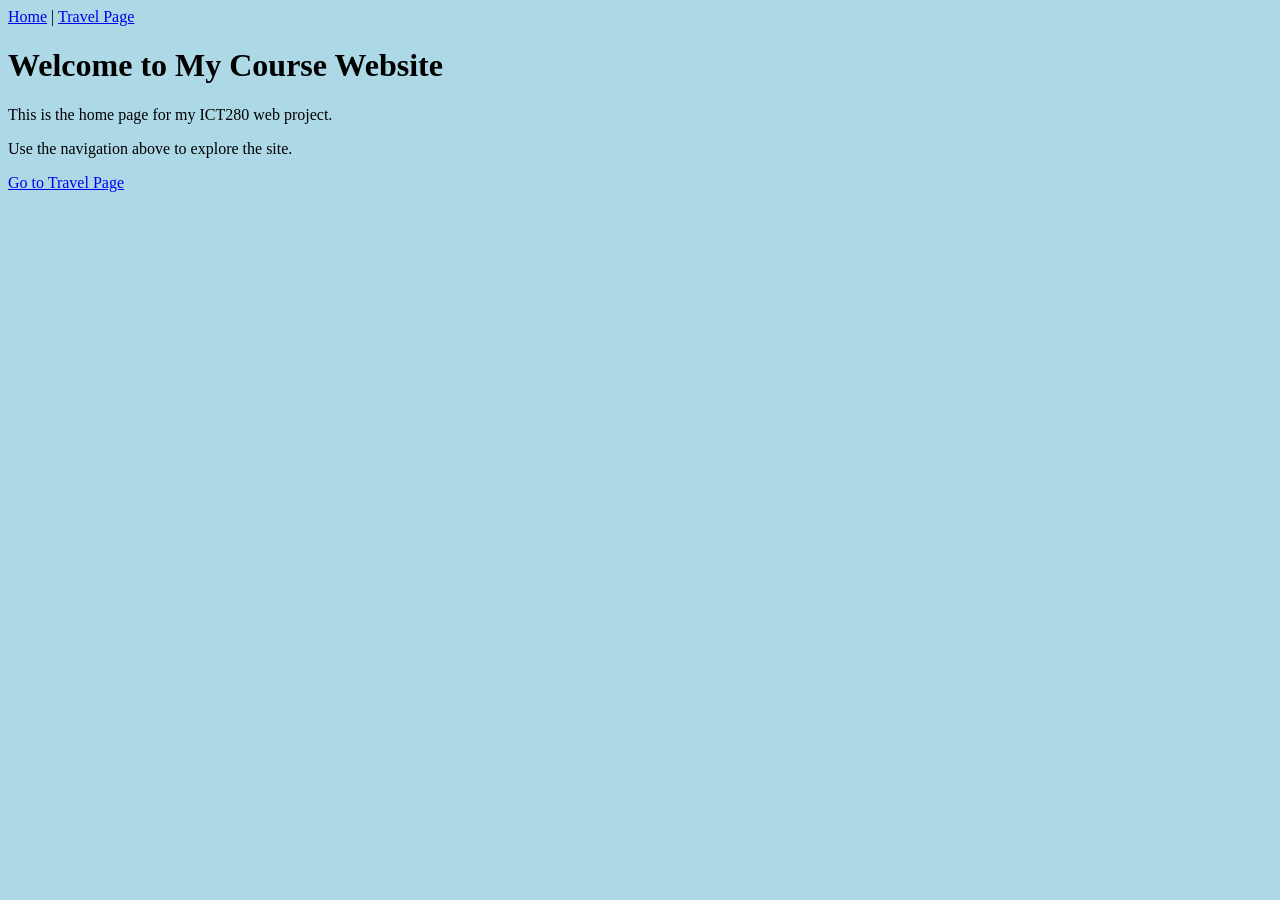
<file: Index.html>
<!DOCTYPE html>
<html lang="en">
  <head>
    <meta charset="UTF-8">
    <title>ICT280 Home</title>
  </head>
  <body bgcolor="lightblue">

    <nav>
      <a href="index.html">Home</a> |
      <a href="html/project2.html">Travel Page</a>
    </nav>

    <h1>Welcome to My Course Website</h1>
    <p>This is the home page for my ICT280 web project.</p>
    <p>Use the navigation above to explore the site.</p>

    <a href="html/project2.html">Go to Travel Page</a>

  </body>
</html>
</file>
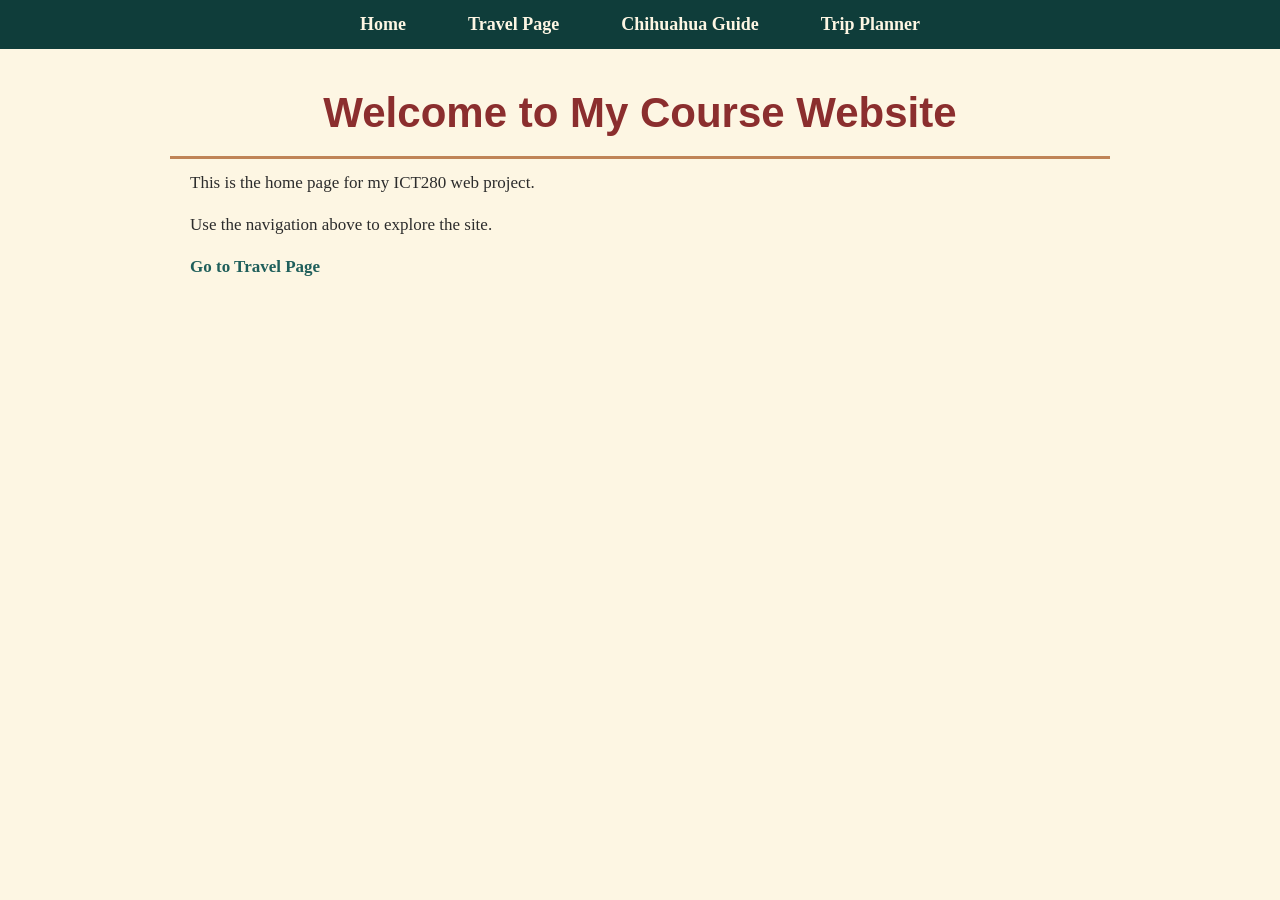
<file: index.html>
<!DOCTYPE html>
<html lang="en">
  <head>
    <meta charset="UTF-8">
    <title>ICT280 Home</title>
    <link rel="stylesheet" href="css/styles.css">
  </head>
  <body>
<nav>
    <ul class="navbar">
        <li><a href="index.html">Home</a></li>
        <li><a href="html/project2.html">Travel Page</a></li>
        <li><a href="html/project3.html">Chihuahua Guide</a></li>
        <li><a href="project4/project4.html">Trip Planner</a></li>
    </ul>
</nav>


    <h1>Welcome to My Course Website</h1>
    <p>This is the home page for my ICT280 web project.</p>
    <p>Use the navigation above to explore the site.</p>

    <p><a href="html/project2.html">Go to Travel Page</a></p>

  </body>
</html>
</file>
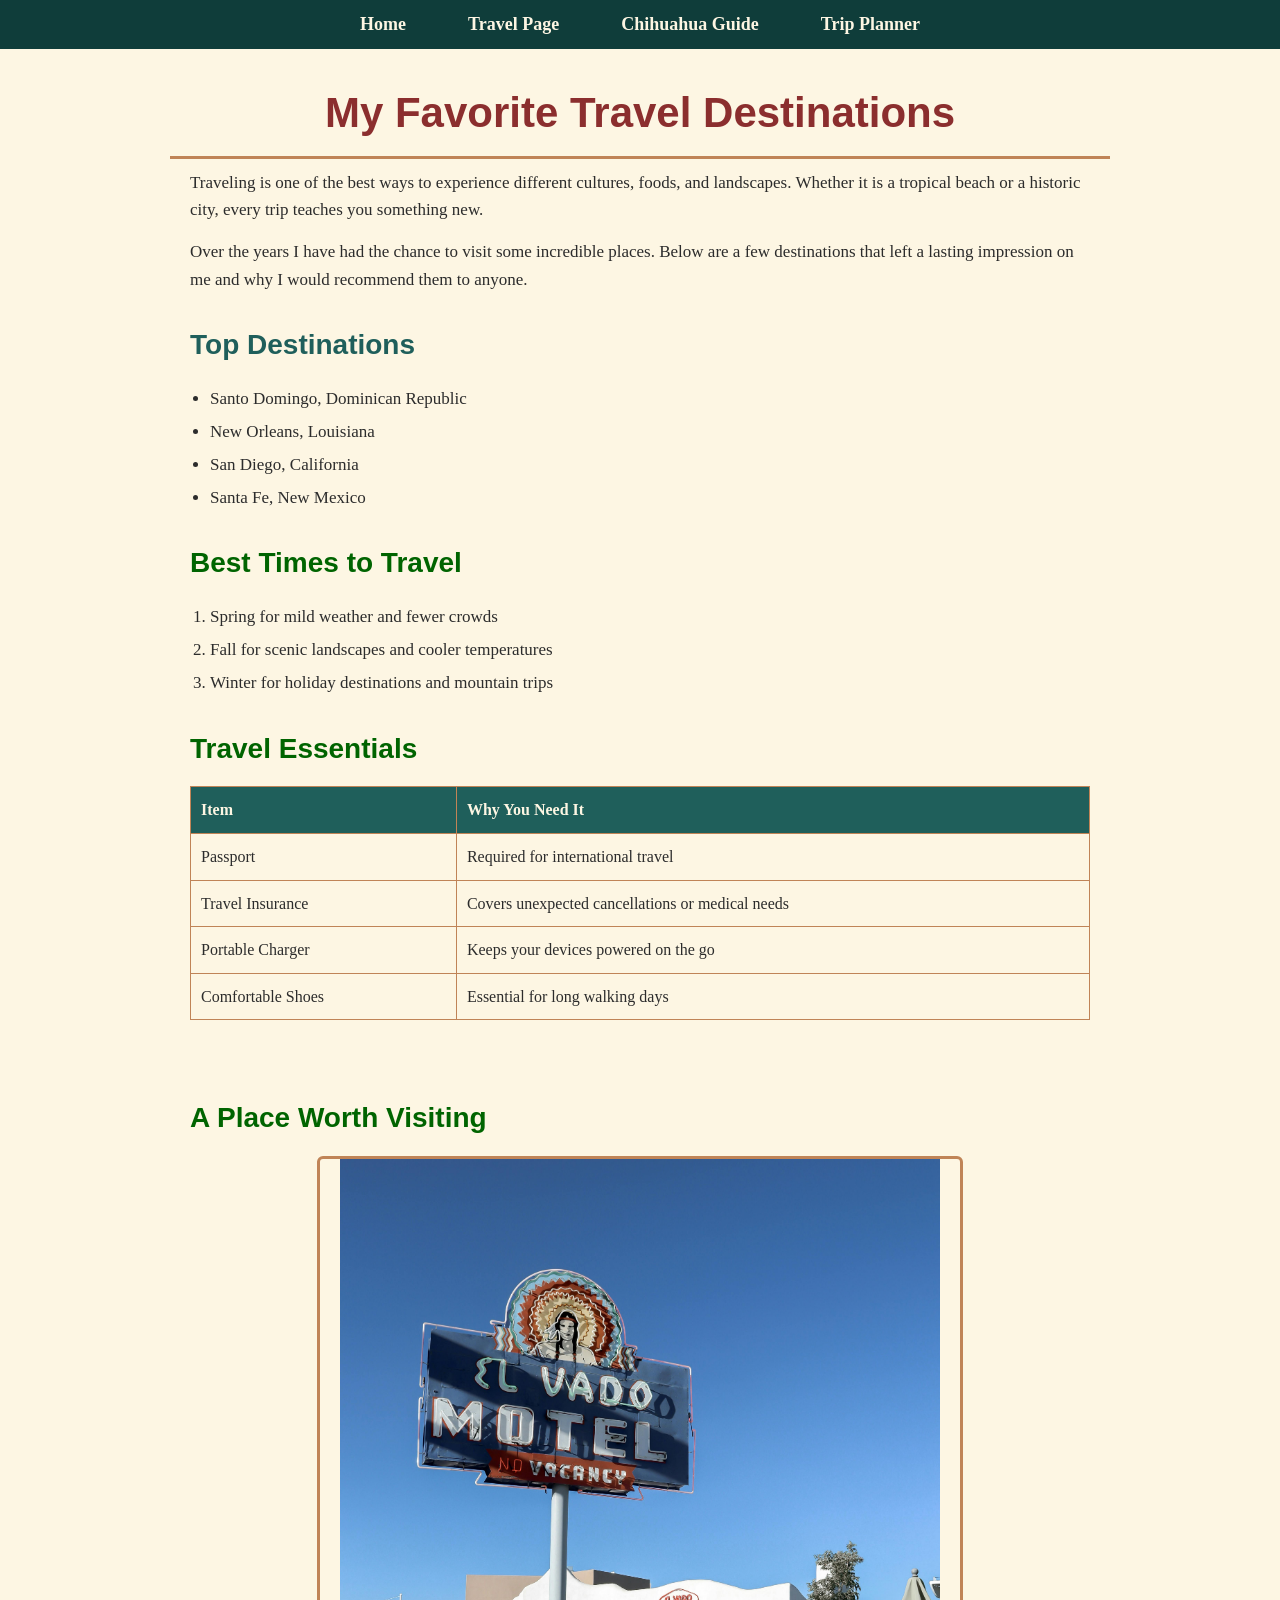
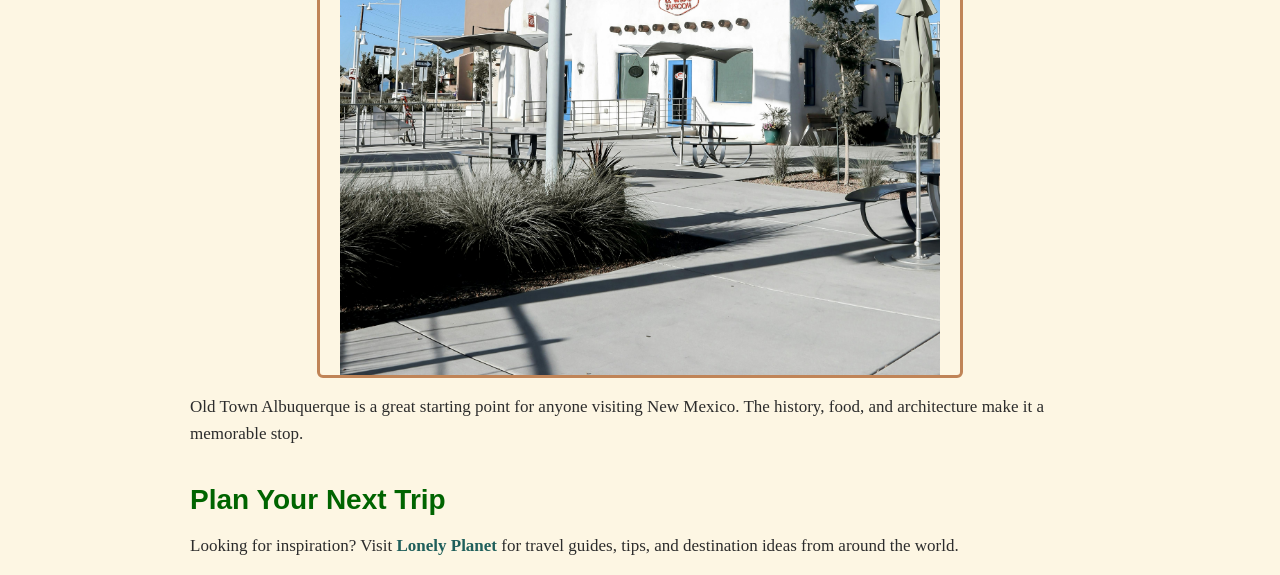
<file: html/project2.html>
<!DOCTYPE html>
<html lang="en">
  <head>
    <meta charset="UTF-8">
    <title>My Travel Page</title>
    <link rel="stylesheet" href="../css/styles.css">
  </head>
  <body>
<nav>
    <ul class="navbar">
        <li><a href="../index.html">Home</a></li>
        <li><a href="project2.html">Travel Page</a></li>
        <li><a href="project3.html">Chihuahua Guide</a></li>
        <li><a href="../project4/project4.html">Trip Planner</a></li>
    </ul>
</nav>

    <h1>My Favorite Travel Destinations</h1>

    <p>Traveling is one of the best ways to experience different cultures, foods, and landscapes.
    Whether it is a tropical beach or a historic city, every trip teaches you something new.</p>

    <p>Over the years I have had the chance to visit some incredible places. Below are a few
    destinations that left a lasting impression on me and why I would recommend them to anyone.</p>

    <h2>Top Destinations</h2>
    <ul>
      <li>Santo Domingo, Dominican Republic</li>
      <li>New Orleans, Louisiana</li>
      <li>San Diego, California</li>
      <li>Santa Fe, New Mexico</li>
    </ul>

    <h2 style="color:darkgreen;">Best Times to Travel</h2>
    <ol>
      <li>Spring for mild weather and fewer crowds</li>
      <li>Fall for scenic landscapes and cooler temperatures</li>
      <li>Winter for holiday destinations and mountain trips</li>
    </ol>

    <h2 style="color:darkgreen;">Travel Essentials</h2>
    <table>
      <tr>
        <th>Item</th>
        <th>Why You Need It</th>
      </tr>
      <tr>
        <td>Passport</td>
        <td>Required for international travel</td>
      </tr>
      <tr>
        <td>Travel Insurance</td>
        <td>Covers unexpected cancellations or medical needs</td>
      </tr>
      <tr>
        <td>Portable Charger</td>
        <td>Keeps your devices powered on the go</td>
      </tr>
      <tr>
        <td>Comfortable Shoes</td>
        <td>Essential for long walking days</td>
      </tr>
    </table>

    <br>

    <h2 style="color:darkgreen;">A Place Worth Visiting</h2>
    <img src="../images/travel.jpg"
         alt="A scenic travel destination worth visiting"
         width="500">

    <p>Old Town Albuquerque is a great starting point for anyone visiting New Mexico.
    The history, food, and architecture make it a memorable stop.</p>

    <h2 style="color:darkgreen;">Plan Your Next Trip</h2>
    <p>Looking for inspiration? Visit
      <a href="https://www.lonelyplanet.com" target="_blank">Lonely Planet</a>
      for travel guides, tips, and destination ideas from around the world.
    </p>

  </body>
</html>
</file>
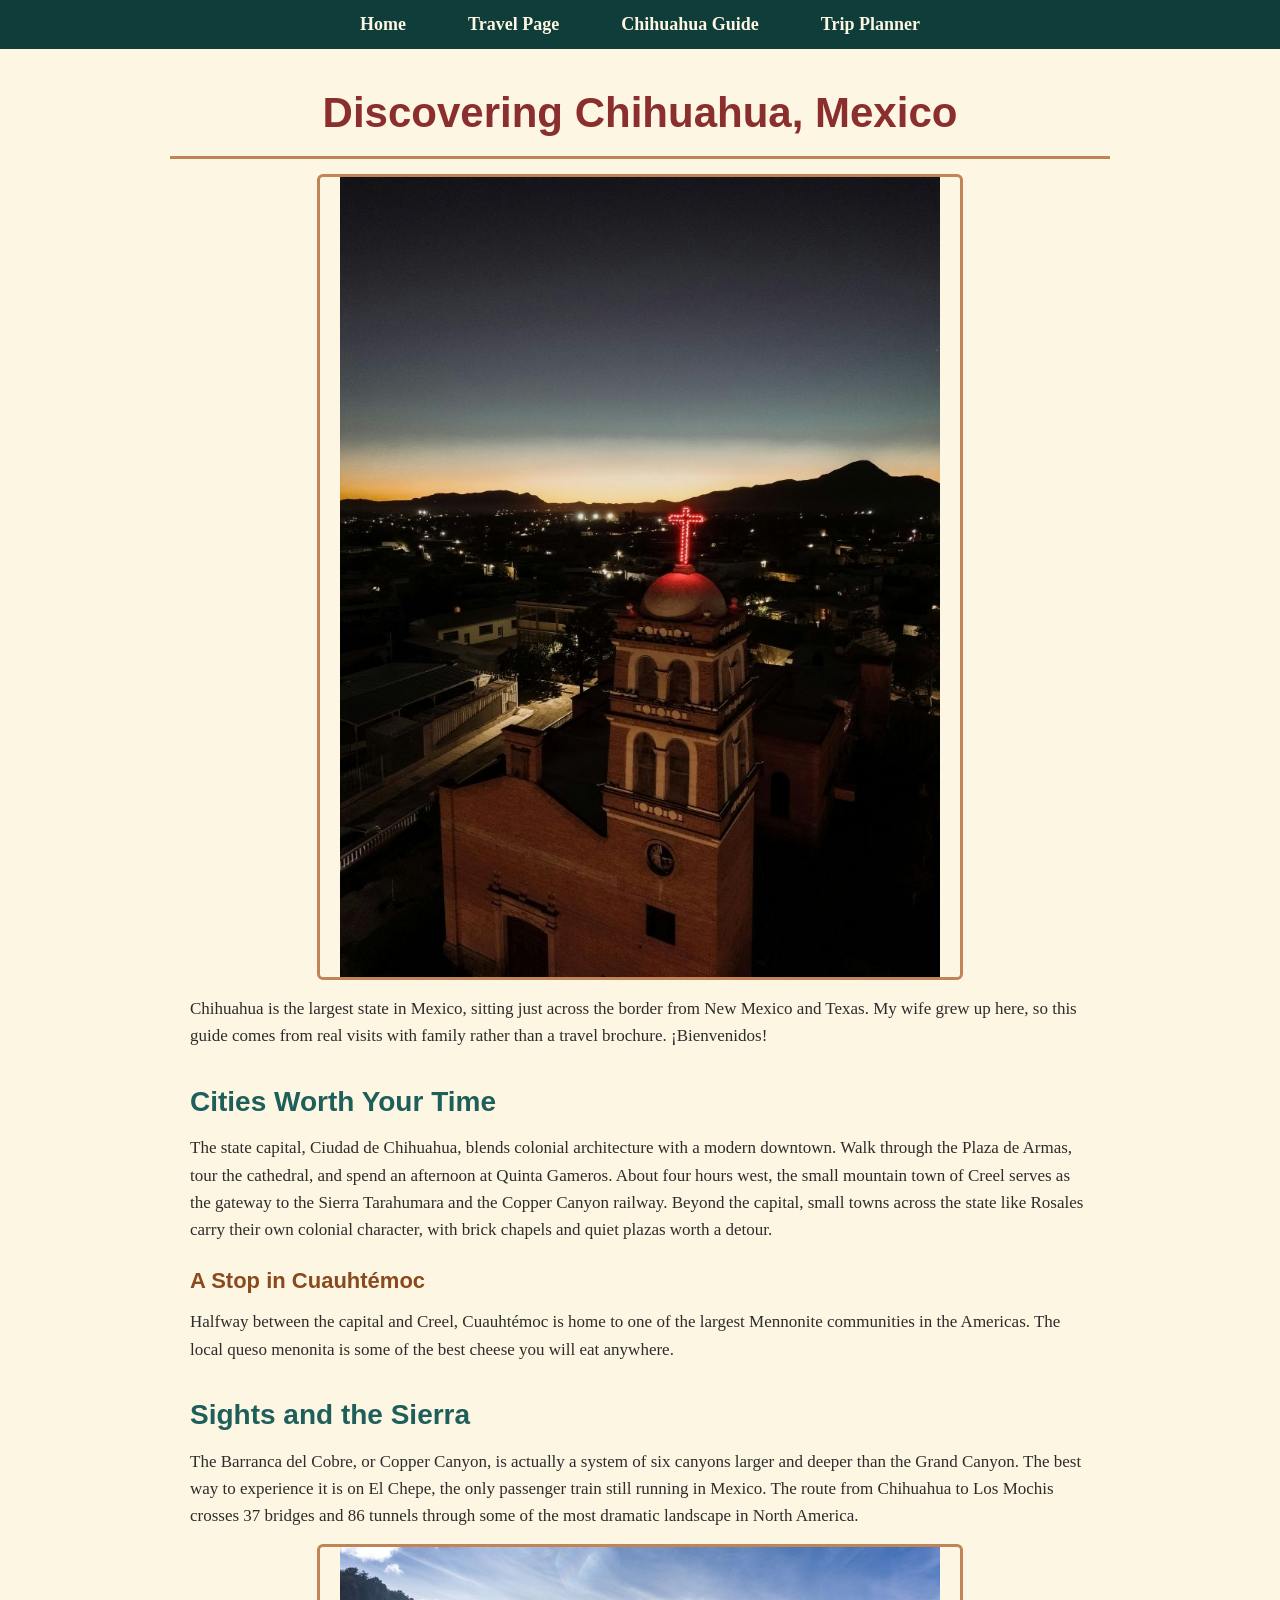
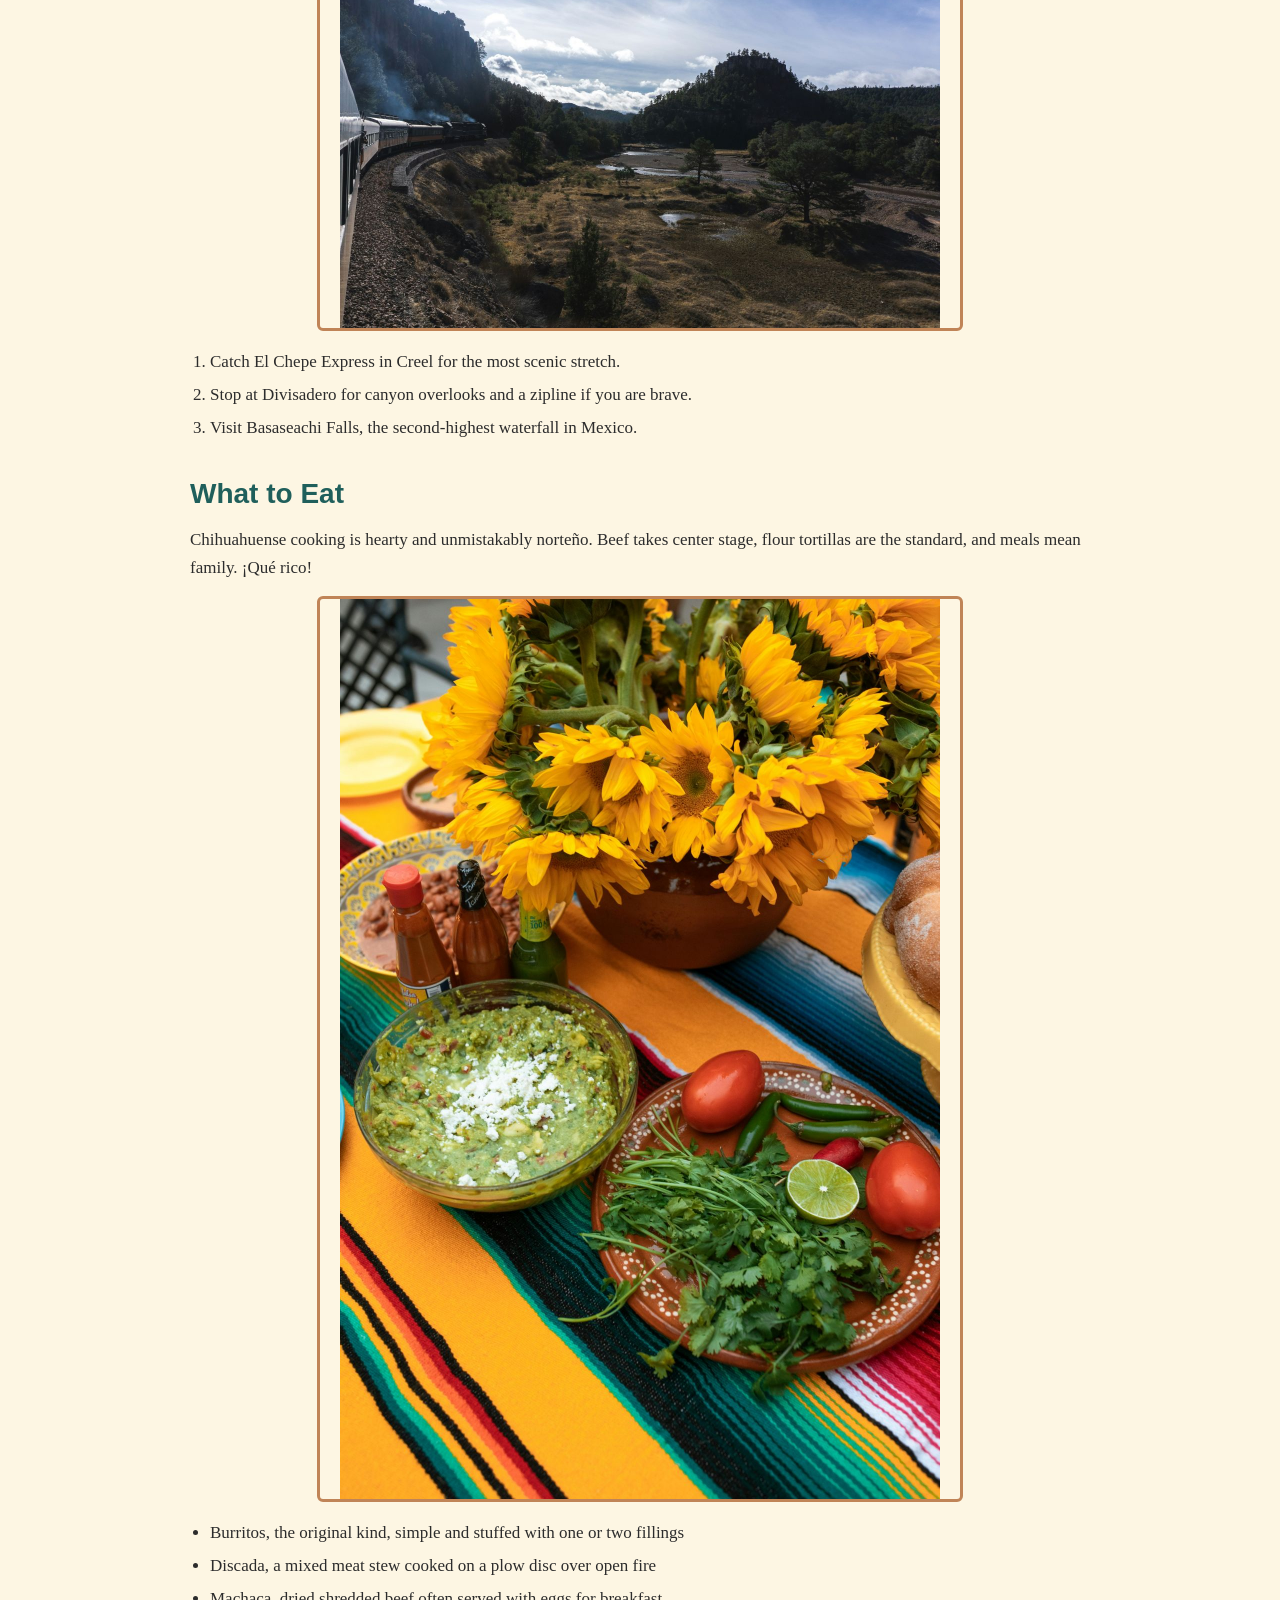
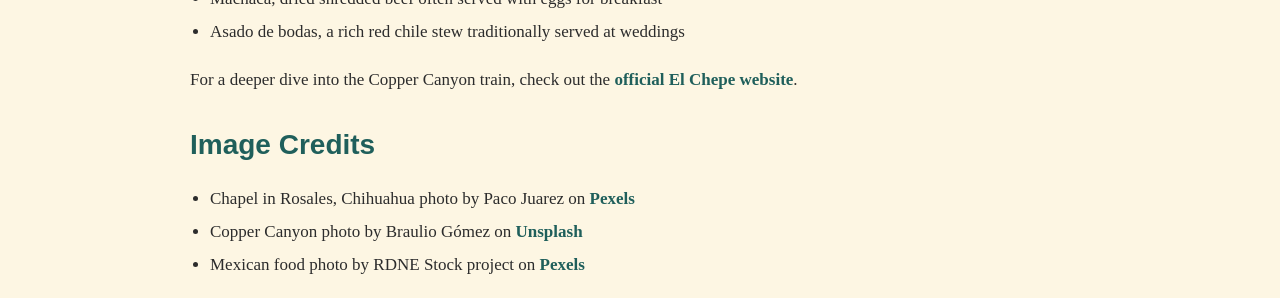
<file: html/project3.html>
<!DOCTYPE html>
<html lang="en">
<head>
    <meta charset="UTF-8">
    <meta name="viewport" content="width=device-width, initial-scale=1.0">
    <title>Travel Destinations - Chihuahua, Mexico</title>
    <link rel="stylesheet" href="../css/styles.css">
</head>
<body>

<nav>
    <ul class="navbar">
        <li><a href="../index.html">Home</a></li>
        <li><a href="project2.html">Travel Page</a></li>
        <li><a href="project3.html">Chihuahua Guide</a></li>
        <li><a href="../project4/project4.html">Trip Planner</a></li>
    </ul>
</nav>
<main>
    <h1>Discovering Chihuahua, Mexico</h1>
<img src="../images/chihuahua-cathedral.jpg" alt="A brick chapel in Rosales, Chihuahua at dusk with a glowing red cross atop its bell tower, mountains silhouetted on the horizon">
    <p>Chihuahua is the largest state in Mexico, sitting just across the border from New Mexico and Texas. My wife grew up here, so this guide comes from real visits with family rather than a travel brochure. ¡Bienvenidos!</p>

    <h2>Cities Worth Your Time</h2>
    <p>The state capital, Ciudad de Chihuahua, blends colonial architecture with a modern downtown. Walk through the Plaza de Armas, tour the cathedral, and spend an afternoon at Quinta Gameros. About four hours west, the small mountain town of Creel serves as the gateway to the Sierra Tarahumara and the Copper Canyon railway. Beyond the capital, small towns across the state like Rosales carry their own colonial character, with brick chapels and quiet plazas worth a detour.</p>
    <h3>A Stop in Cuauhtémoc</h3>
    <p>Halfway between the capital and Creel, Cuauhtémoc is home to one of the largest Mennonite communities in the Americas. The local queso menonita is some of the best cheese you will eat anywhere.</p>

    <h2>Sights and the Sierra</h2>
    <p>The Barranca del Cobre, or Copper Canyon, is actually a system of six canyons larger and deeper than the Grand Canyon. The best way to experience it is on El Chepe, the only passenger train still running in Mexico. The route from Chihuahua to Los Mochis crosses 37 bridges and 86 tunnels through some of the most dramatic landscape in North America.</p>
<img src="../images/copper-canyon.jpg" alt="The El Chepe passenger train curving through a wooded section of the Copper Canyon with rocky cliffs and a distant mesa under blue sky">
    <ol>
        <li>Catch El Chepe Express in Creel for the most scenic stretch.</li>
        <li>Stop at Divisadero for canyon overlooks and a zipline if you are brave.</li>
        <li>Visit Basaseachi Falls, the second-highest waterfall in Mexico.</li>
    </ol>

    <h2>What to Eat</h2>
    <p>Chihuahuense cooking is hearty and unmistakably norteño. Beef takes center stage, flour tortillas are the standard, and meals mean family. ¡Qué rico!</p>
<img src="../images/mexican-food.jpg" alt="A colorful Mexican table setting with a bowl of guacamole topped with queso fresco, fresh cilantro, limes, tomatoes, and chiles on a clay plate, with sunflowers and a serape runner">
    <ul>
        <li>Burritos, the original kind, simple and stuffed with one or two fillings</li>
        <li>Discada, a mixed meat stew cooked on a plow disc over open fire</li>
        <li>Machaca, dried shredded beef often served with eggs for breakfast</li>
        <li>Asado de bodas, a rich red chile stew traditionally served at weddings</li>
    </ul>

    <p>For a deeper dive into the Copper Canyon train, check out the <a href="https://www.chepe.mx/en">official El Chepe website</a>.</p>
<h2>Image Credits</h2>
<ul>
    <li>Chapel in Rosales, Chihuahua photo by Paco Juarez on <a href="https://www.pexels.com">Pexels</a></li>
    <li>Copper Canyon photo by Braulio Gómez on <a href="https://unsplash.com">Unsplash</a></li>
    <li>Mexican food photo by RDNE Stock project on <a href="https://www.pexels.com">Pexels</a></li>
</ul>
</main>
</body>
</html>
</file>
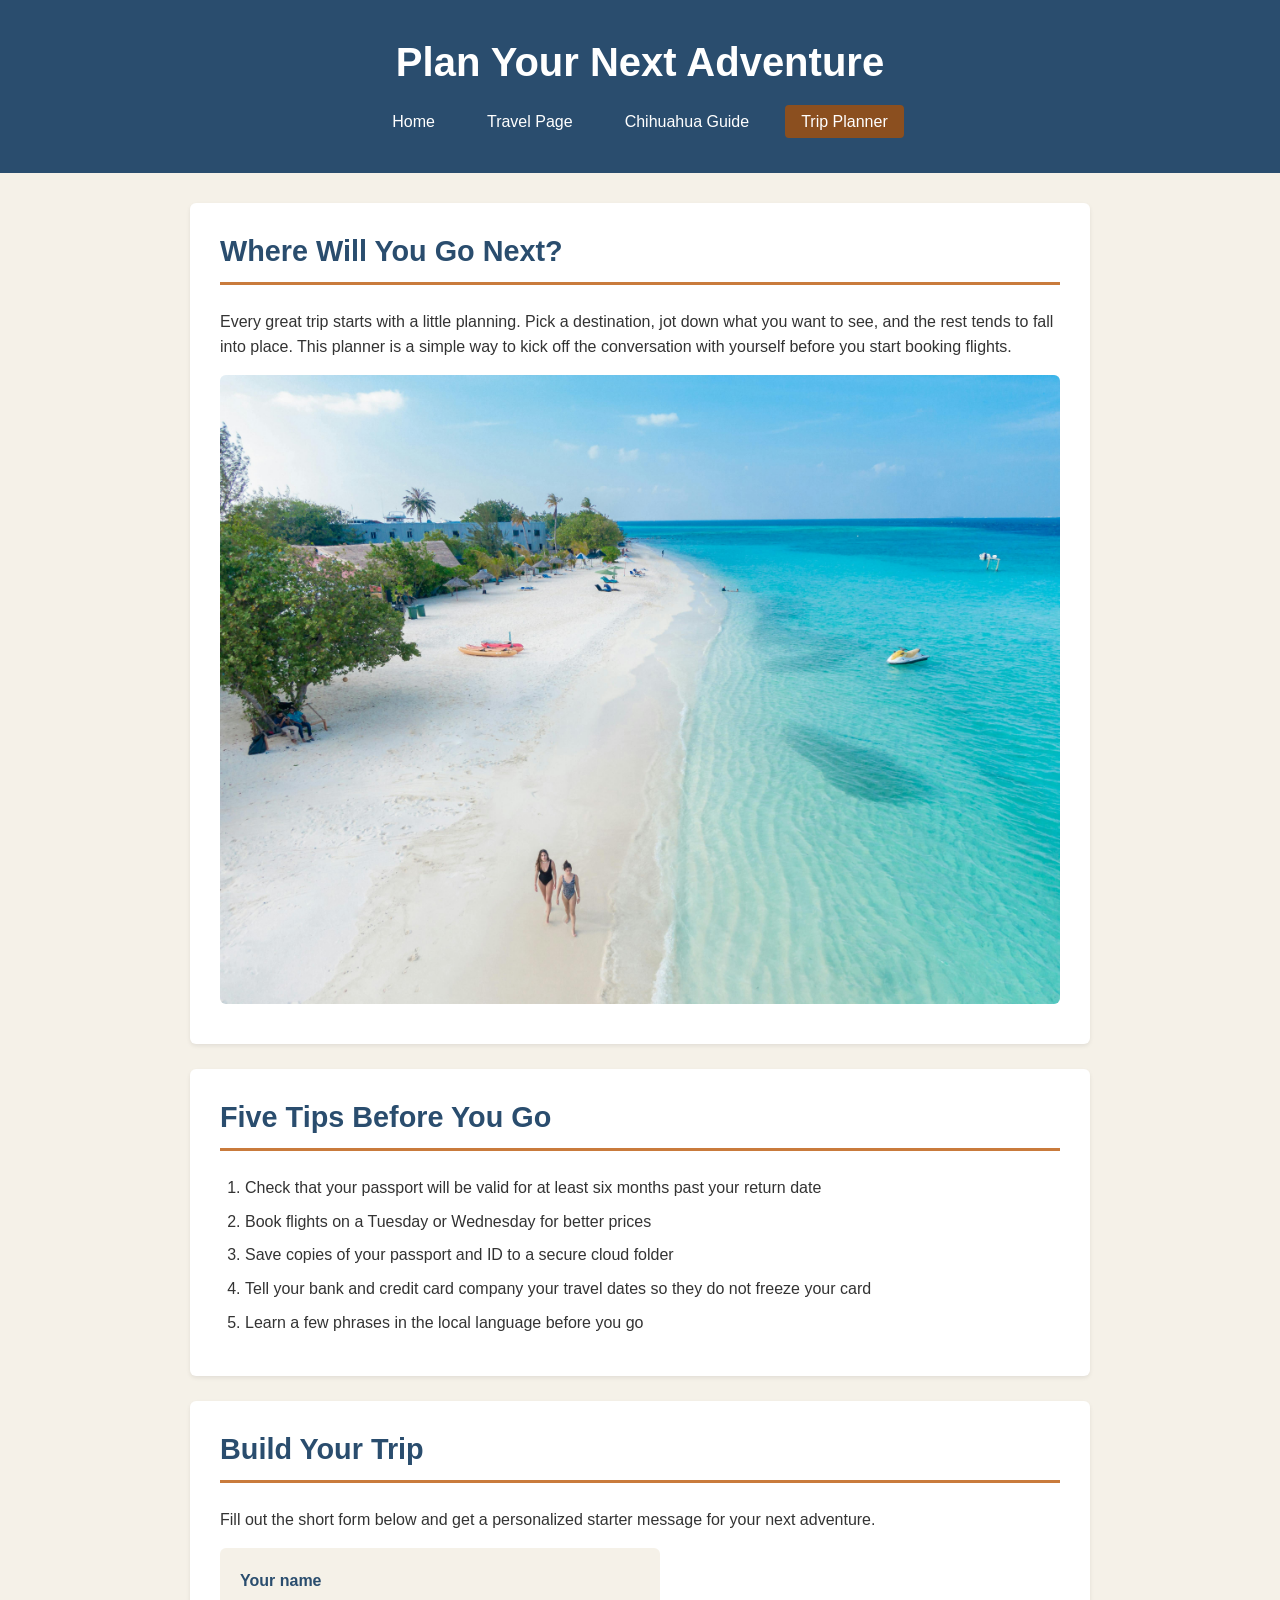
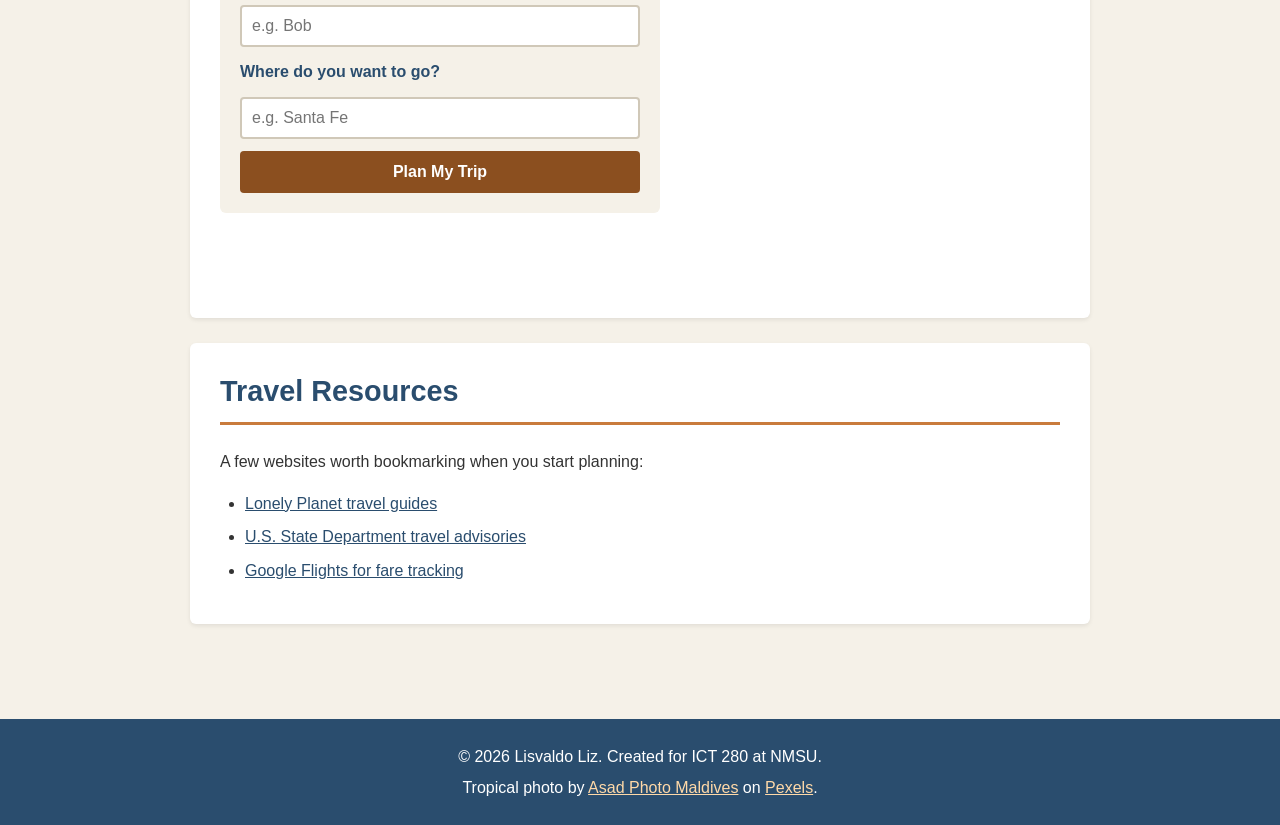
<file: project4/project4.html>
<!DOCTYPE html>
<html lang="en">
<head>
    <meta charset="UTF-8">
    <meta name="viewport" content="width=device-width, initial-scale=1.0">
    <title>Trip Planner | My Travel Site</title>
    <link rel="stylesheet" href="css/project4.css">
</head>
<body>
    <header>
        <h1>Plan Your Next Adventure</h1>
        <nav aria-label="Main navigation">
            <ul>
                <li><a href="../index.html">Home</a></li>
                <li><a href="../html/project2.html">Travel Page</a></li>
                <li><a href="../html/project3.html">Chihuahua Guide</a></li>
                <li><a href="project4.html" aria-current="page">Trip Planner</a></li>
            </ul>
        </nav>
    </header>

    <main>
        <section id="intro">
            <h2>Where Will You Go Next?</h2>
            <p>Every great trip starts with a little planning. Pick a destination, jot down what you want to see, and the rest tends to fall into place. This planner is a simple way to kick off the conversation with yourself before you start booking flights.</p>
            <img src="../images/tropical.jpg" alt="Aerial view of a Maldives beach with turquoise water and palm trees">
        </section>

        <section id="tips">
            <h2>Five Tips Before You Go</h2>
            <ol>
                <li>Check that your passport will be valid for at least six months past your return date</li>
                <li>Book flights on a Tuesday or Wednesday for better prices</li>
                <li>Save copies of your passport and ID to a secure cloud folder</li>
                <li>Tell your bank and credit card company your travel dates so they do not freeze your card</li>
                <li>Learn a few phrases in the local language before you go</li>
            </ol>
        </section>

        <section id="planner">
            <h2>Build Your Trip</h2>
            <p>Fill out the short form below and get a personalized starter message for your next adventure.</p>

            <div class="planner-form">
                <label for="traveler-name">Your name</label>
                <input type="text" id="traveler-name" name="traveler-name" placeholder="e.g. Bob">

                <label for="destination">Where do you want to go?</label>
                <input type="text" id="destination" name="destination" placeholder="e.g. Santa Fe">

                <button type="button" id="plan-button">Plan My Trip</button>
            </div>

            <div id="trip-message" aria-live="polite"></div>
        </section>

        <section id="resources">
            <h2>Travel Resources</h2>
            <p>A few websites worth bookmarking when you start planning:</p>
            <ul>
                <li><a href="https://www.lonelyplanet.com">Lonely Planet travel guides</a></li>
                <li><a href="https://travel.state.gov">U.S. State Department travel advisories</a></li>
                <li><a href="https://www.google.com/flights">Google Flights for fare tracking</a></li>
            </ul>
        </section>
    </main>

    <footer>
        <p>&copy; 2026 Lisvaldo Liz. Created for ICT 280 at NMSU.</p>
        <p>Tropical photo by <a href="https://www.pexels.com/@asadphoto/">Asad Photo Maldives</a> on <a href="https://www.pexels.com">Pexels</a>.</p>
    </footer>

    <script src="js/script.js"></script>
</body>
</html>
</file>
<file: css/styles.css>
/* ===== Base page styling ===== */
body {
    background-color: #fdf6e3;
    font-family: Georgia, "Times New Roman", serif;
    color: #2c2c2c;
    margin: 0;
    padding: 0;
    line-height: 1.6;
}

/* ===== Main content container ===== */
h1, h2, h3, p, ul, ol, img, table {
    max-width: 900px;
    margin-left: auto;
    margin-right: auto;
    padding-left: 20px;
    padding-right: 20px;
}

/* ===== Headers ===== */
h1 {
    font-family: "Trebuchet MS", Arial, sans-serif;
    color: #8b2e2e;
    font-size: 42px;
    text-align: center;
    margin-top: 30px;
    margin-bottom: 10px;
    border-bottom: 3px solid #c08457;
    padding-bottom: 10px;
}

h2 {
    font-family: "Trebuchet MS", Arial, sans-serif;
    color: #1f5f5b;
    font-size: 28px;
    margin-top: 30px;
    margin-bottom: 10px;
}

h3 {
    font-family: "Trebuchet MS", Arial, sans-serif;
    color: #8b4a1e;
    font-size: 22px;
    margin-top: 20px;
    margin-bottom: 8px;
}

/* ===== Paragraphs ===== */
p {
    font-size: 17px;
    margin-top: 10px;
    margin-bottom: 15px;
}

/* ===== Lists ===== */
ul, ol {
    font-size: 17px;
    padding-left: 60px;
    margin-bottom: 20px;
}

ul li, ol li {
    margin-bottom: 6px;
}

/* ===== Links ===== */
a {
    color: #1f5f5b;
    text-decoration: none;
    font-weight: bold;
}

a:hover {
    color: #c08457;
    text-decoration: underline;
}

/* ===== Navigation bar ===== */
nav {
    background-color: #0f3d3a;
    padding: 10px 0;
    margin-bottom: 20px;
}

ul.navbar {
    list-style: none;
    display: flex;
    justify-content: center;
    gap: 30px;
    padding: 0;
    margin: 0;
    max-width: none;
}

ul.navbar li {
    margin: 0;
}

ul.navbar a {
    color: #fdf6e3;
    font-size: 18px;
    padding: 8px 16px;
    border-radius: 4px;
    transition: background-color 0.2s;
}

ul.navbar a:hover {
    background-color: #c08457;
    color: #fdf6e3;
    text-decoration: none;
}

/* ===== Images ===== */
img {
    display: block;
    max-width: 600px;
    width: 100%;
    height: auto;
    margin-top: 15px;
    margin-bottom: 15px;
    border: 3px solid #c08457;
    border-radius: 6px;
}

    /* ===== Tables ===== */
table {
    border-collapse: collapse;
    width: 100%;
    box-sizing: border-box;
    margin-top: 15px;
    margin-bottom: 20px;
}

table th, table td {
    border: 1px solid #c08457;
    padding: 10px;
    text-align: left;
    font-size: 16px;
}

table th {
    background-color: #1f5f5b;
    color: #fdf6e3;
}
</file>
<file: project4/css/project4.css>
/* Project 4 - Trip Planner Styles
   ICT 280 - NMSU
*/

/* Base body styling */
body {
    margin: 0;
    padding: 0;
    font-family: 'Segoe UI', Tahoma, Verdana, sans-serif;
    font-size: 16px;
    color: #2c2c2c;
    background-color: #f5f1e8;
    line-height: 1.6;
}

/* Header section */
header {
    background-color: #2a4d6e;
    color: #ffffff;
    padding: 30px 20px;
    text-align: center;
}

h1 {
    font-size: 2.5em;
    margin: 0 0 15px 0;
    color: #ffffff;
}

/* Navigation bar */
nav ul {
    list-style: none;
    padding: 0;
    margin: 0;
    display: flex;
    justify-content: center;
    flex-wrap: wrap;
    gap: 20px;
}

nav a {
    color: #ffffff;
    text-decoration: none;
    padding: 8px 16px;
    border-radius: 4px;
    transition: background-color 0.2s;
}

nav a:hover {
    background-color: #8b4f1f;
}

nav a[aria-current="page"] {
    background-color: #8b4f1f;
}

/* Main content area */
main {
    max-width: 900px;
    margin: 0 auto;
    padding: 30px 20px;
}

section {
    background-color: #ffffff;
    padding: 25px 30px;
    margin-bottom: 25px;
    border-radius: 6px;
    box-shadow: 0 2px 4px rgba(0, 0, 0, 0.08);
}

h2 {
    font-size: 1.8em;
    color: #2a4d6e;
    border-bottom: 3px solid #c97b3c;
    padding-bottom: 8px;
    margin-top: 0;
}

p {
    font-size: 1em;
    color: #333333;
    margin-bottom: 15px;
}

img {
    max-width: 100%;
    height: auto;
    border-radius: 6px;
    display: block;
    margin: 15px 0;
}

/* Lists */
ul, ol {
    padding-left: 25px;
}

li {
    margin-bottom: 8px;
    color: #333333;
}

/* Links inside content sections */
section a {
    color: #2a4d6e;
    text-decoration: underline;
}

section a:hover {
    color: #c97b3c;
}

/* Trip planner form */
.planner-form {
    display: flex;
    flex-direction: column;
    gap: 12px;
    max-width: 400px;
    padding: 20px;
    background-color: #f5f1e8;
    border-radius: 6px;
    margin-bottom: 20px;
}

.planner-form label {
    font-weight: 600;
    color: #2a4d6e;
}

.planner-form input {
    padding: 10px;
    font-size: 1em;
    border: 2px solid #d0c8b8;
    border-radius: 4px;
    font-family: inherit;
}

.planner-form input:focus {
    outline: none;
    border-color: #2a4d6e;
}

#plan-button {
    background-color: #8b4f1f;
    color: #ffffff;
    border: none;
    padding: 12px 20px;
    font-size: 1em;
    font-weight: 600;
    border-radius: 4px;
    cursor: pointer;
    transition: background-color 0.2s;
}

#plan-button:hover {
    background-color: #6b3c17;
}

/* Dynamic trip message area */
#trip-message {
    padding: 15px;
    font-size: 1.1em;
    color: #2a4d6e;
    min-height: 30px;
}

#trip-message.show {
    background-color: #fff8ec;
    border-left: 4px solid #c97b3c;
    border-radius: 4px;
}

/* Footer */
footer {
    background-color: #2a4d6e;
    color: #ffffff;
    text-align: center;
    padding: 20px;
    margin-top: 40px;
}

footer p {
    margin: 5px 0;
    color: #ffffff;
}

footer a {
    color: #ffd9a8;
    text-decoration: underline;
}

footer a:hover {
    color: #ffffff;
}

/* Responsive adjustments for smaller screens */
@media (max-width: 600px) {
    h1 {
        font-size: 1.8em;
    }

    h2 {
        font-size: 1.4em;
    }

    nav ul {
        flex-direction: column;
        align-items: center;
        gap: 8px;
    }

    section {
        padding: 18px 20px;
    }

    main {
        padding: 20px 12px;
    }

    .planner-form {
        max-width: 100%;
    }
}
</file>
